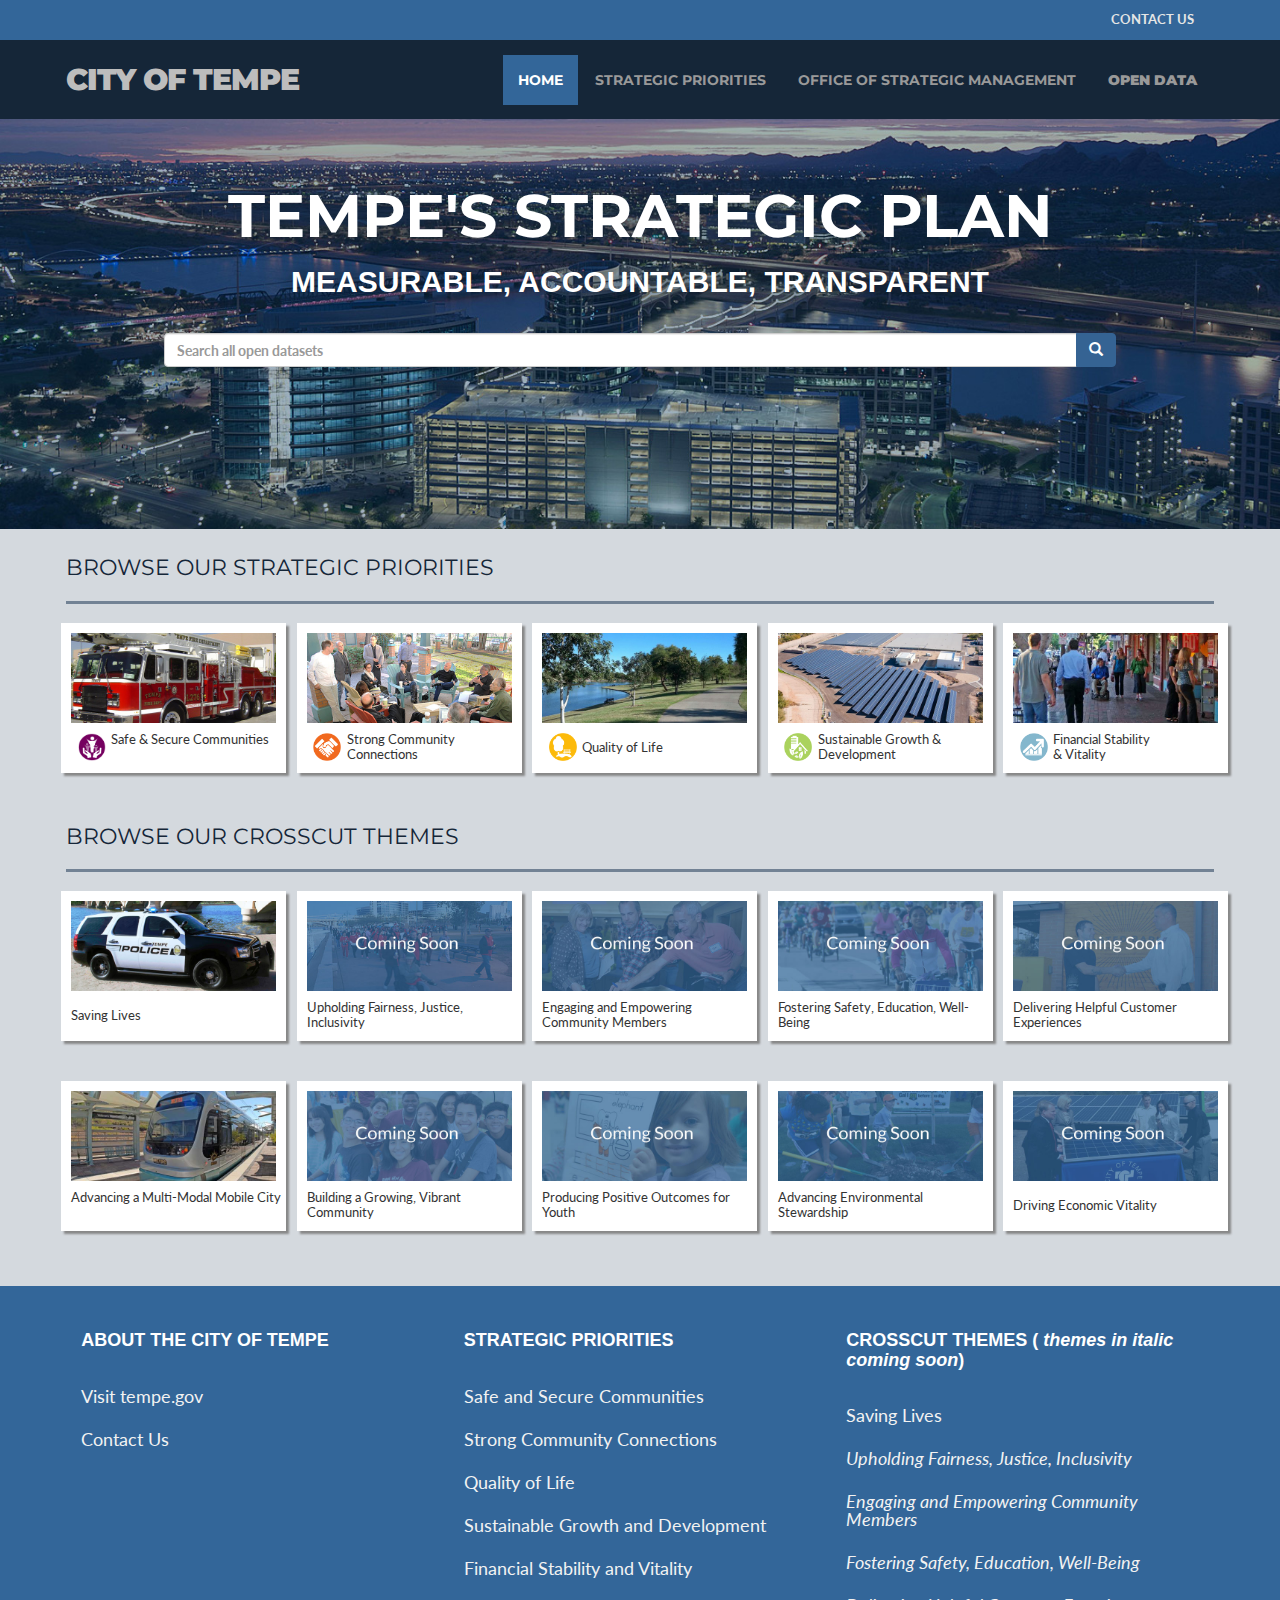
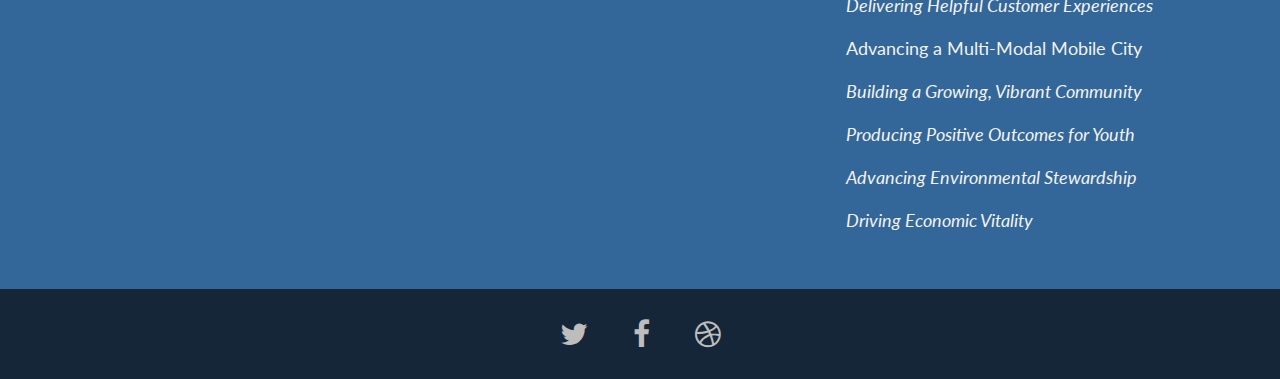
<file: index.html>
﻿<!DOCTYPE html>
<html lang="en">

<head>
    <meta charset="utf-8">
    <meta http-equiv="X-UA-Compatible" content="IE=edge">
    <meta name="viewport" content="width=device-width, initial-scale=1.0">
    <meta name="description" content="Landing Page for City of Tempe Strategic Priorities Datasets">
    <meta name="author" content="Seth Lewis">
    <link rel="shortcut icon" href="https://www.tempe.gov/favicon.ico">
    <title>City of Tempe Strategic Priorities</title>
    <!-- Bootstrap core CSS -->
    <link href="assets/css/bootstrap.css" rel="stylesheet">
    <link href="assets/css/font-awesome.min.css" rel="stylesheet">
    <link rel="stylesheet" href="https://maxcdn.bootstrapcdn.com/font-awesome/4.5.0/css/font-awesome.min.css">
    <link href="https://fonts.googleapis.com/css?family=Lato:100,100i,300,300i,400,400i,700,700i,900,900i|Lusitana:400,700|Montserrat:400,700|Roboto+Slab:100,300,400,700|Roboto:100,100i,300,300i,400,400i,500,500i,700,700i,900,900i"
        rel="stylesheet">

    <style>
        .col-xs-15,
        .col-sm-15,
        .col-md-15,
        .col-lg-15 {
            position: relative;
            min-height: 1px;
            padding-right: 10px;
            padding-left: 10px;
            font-family: "Lato", sans-serif;
            font-weight: 400;
            font-size: 13px;
        }

        .col-xs-15 {
            width: 100%;
            float: left;
        }

        @media (min-width: 768px) {
            .col-sm-15 {
                width: 50%;
                float: left;
            }
        }

        @media (min-width: 992px) {
            .col-md-15 {
                width: 20%;
                float: left;
            }
        }

        @media (min-width: 1200px) {
            .col-lg-15 {
                width: 20%;
                float: left;
            }

            .navbar.navbar-collapse {}
        }

        .btn-primary>a {
            color: #f2f2f2;
        }

        /*   .div_hover {} */

        @media (max-width: 992px) {
            .input-group-btn>.btn {
                margin-bottom: 20px !important;
            }

            .input-group .form-control {
                margin-bottom: 20px !important;
            }
        }
    </style>
    <!--<a href="index.html"></a>-->
    <!-- Custom styles for this template -->
    <link href="assets/css/main.css" rel="stylesheet">
    <link href="assets/css/cards.css" rel="stylesheet">
    <!--<link href="assets/css/search-input.css" rel="stylesheet">-->
    <!-- HTML5 shim and Respond.js IE8 support of HTML5 elements and media queries -->
    <!--[if lt IE 9]>
      <script src="https://oss.maxcdn.com/libs/html5shiv/3.7.0/html5shiv.js"></script>
      <script src="https://oss.maxcdn.com/libs/respond.js/1.3.0/respond.min.js"></script>
    <![endif]-->
</head>

<body>
    <!-- Fixed navbar -->
    <header class="account-masthead">
        <div class="head-container">
            <ul class="navbar-right nav-masthead">
                <li>
                    <a title="Contact Us" data-toggle="modal" data-target="#myModal" href="mailto:data@tempe.gov?subject=Performance Management Site">
                        <!--<i class="fa fa-envelope-o"></i>-->CONTACT US
                    </a>
                </li>
            </ul>
        </div>
    </header>
    <div class="navbar navbar-inverse navbar-fixed-top">
        <div class="container">
            <div class="navbar-header">
                <button type="button" class="navbar-toggle" data-toggle="collapse" data-target=".navbar-collapse">
                    <span class="icon-bar"></span>
                    <span class="icon-bar"></span>
                    <span class="icon-bar"></span>
                </button>
                <a class="navbar-brand" href="index.html" title="City of Tempe">CITY OF TEMPE</a>
            </div>
            <div class="navbar-collapse collapse">
                <ul class="nav navbar-nav navbar-right">
                    <li class="active">
                        <a href="index.html" alt="Home" title="Home">
                            HOME
                        </a>
                    </li>
                    <li>
                        <a href="index.html#dg" alt="STRATEGIC PRIORITIES" title="Strategic Priorities">
                            STRATEGIC PRIORITIES
                        </a>
                    </li>
                    <li>
                        <a href="https://www.tempe.gov/government/strategic-management-and-diversity" alt="Office of Strategic Management" target="_blank"
                            title="Strategic Priorities">
                            OFFICE OF STRATEGIC MANAGEMENT
                        </a>
                    </li>
                    <li>
                        <a style="font-weight: 900;" href="/" alt="Open Data Portal" target="_blank" title="Open Data Portal">
                            OPEN DATA
                        </a>
                    </li>
                </ul>
            </div>
            <!--/.nav-collapse -->
        </div>
    </div>
    <div id="headerwrap">
        <div class="container">
            <div class="row centered">
                <div class="col-lg-10 col-lg-offset-1">
                    <h1>
                        TEMPE'S STRATEGIC PLAN
                    </h1>
                    <h2>
                        Measurable, Accountable, Transparent
                    </h2>
                    <br />

                    <div class="row">
                        <div id="custom-search-input">
                            <div class="input-group col-md-12">
                                <input type="text" class="search-query form-control" placeholder="Search all open datasets" />
                                <span class="input-group-btn">
                                    <button class="btn btn-primary search-query-btn" type="button">
                                        <span class="glyphicon glyphicon-search"></span>
                                    </button>
                                </span>
                            </div>
                        </div>
                    </div>
                </div>
            </div>
            <!-- row -->
        </div>
        <!-- container -->
    </div>
    <!-- headerwrap -->
    <!-- PORTFOLIO SECTION -->
    <div id="dg">
        <div class="container">
            <h4>
                BROWSE OUR STRATEGIC PRIORITIES
            </h4>
            <hr />
            <div class="row centered">
                <!-- First Chart -->
                <div class="col-lg-15 col-sm-15 col-xs-15">
                    <a href="https://opengov.civicdashboards.com/embed/2ebe34" target="_blank">
                        <div class="box box-hover-color">
                            <figure>
                                <img src="assets/img/safefire.jpg" style="width:205px;height:90px;" alt="safe and secure communities dashboard" title="Safe and Secure Communities">

                                <figure2>
                                    <img src="assets/img/safelogosmnew.png" style="width:28px;height:28px">
                                </figure2>

                                <figure2caption>Safe & Secure Communities</figure2caption>
                            </figure>
                        </div>
                    </a>
                </div>
                <!-- /col-lg-3 -->
                <!-- Second Chart -->
                <div class="col-lg-15 col-sm-15 col-xs-15">
                    <a href="https://opengov.civicdashboards.com/embed/615d27/" target="_blank">
                        <div class="box box-hover-color">
                            <figure>
                                <img src="assets/img/strongcommconnections.jpg" style="width:205px;height:90px;">

                                <figure2>
                                    <img src="assets/img/stronglogosmnew.png" style="width:28px;height:28px" alt="strong community connections dashboard" title="Strong Community Connections">
                                </figure2>

                                <figure2caption>Strong Community Connections</figure2caption>
                            </figure>
                        </div>
                        <br />
                    </a>
                </div>
                <!-- /col-lg-3 -->
                <!-- Third Chart -->
                <div class="col-lg-15 col-sm-15 col-xs-15">
                    <a href="https://opengov.civicdashboards.com/embed/be4edc/" target="_blank">
                        <div class="box box-hover-color">
                            <figure>
                                <img src="assets/img/quality.jpg" style="width:205px;height:90px;">

                                <figure2>
                                    <img src="assets/img/qualitylogosmnew.png" style="width:28px;height:28px" alt="quality of life dashboard" title="Quality of Life">
                                </figure2>

                                <figuresinglecaption>Quality of Life</figuresinglecaption>
                            </figure>
                        </div>
                        <br />
                    </a>
                </div>
                <!-- /col-lg-3 -->
                <!-- Fourth Chart -->
                <div class="col-lg-15 col-sm-15 col-xs-15">
                    <a href="https://opengov.civicdashboards.com/embed/08c686/" target="_blank">
                        <div class="box box-hover-color">
                            <figure>
                                <img src="assets/img/sustainsolar.jpg" style="width:205px;height:90px;" alt="sustainable growth dashboard" title="Sustainable Growth and Development">

                                <figure2>
                                    <img src="assets/img/sustainlogosmnew.png" style="width:28px;height:28px">
                                </figure2>

                                <figure2caption>Sustainable Growth & Development</figure2caption>
                            </figure>
                        </div>
                        <br />
                    </a>
                </div>
                <!-- /col-lg-3 -->
                <!-- Fifth Chart -->
                <div class="col-lg-15 col-sm-15 col-xs-15">
                    <a href="https://opengov.civicdashboards.com/embed/25ece4" target="_blank">
                        <div class="box box-hover-color">
                            <figure>
                                <img src="assets/img/financial.jpg" style="width:205px;height:90px;" alt="financial vitality dashboard" title="Financial Stability and Vitality">

                                <figure2>
                                    <img src="assets/img/financiallogosmnew.png" style="width:28px;height:28px">
                                </figure2>

                                <figure2caption>
                                    Financial Stability
                                    <br>& Vitality
                                </figure2caption>
                            </figure>
                        </div>
                        <br />
                    </a>
                </div>
                <!-- /col-lg-3 -->
            </div>
            <!-- row -->
            <div id="ct">
                <h4>
                    BROWSE OUR CROSSCUT THEMES
                </h4>
            </div>
            <hr />
            <div class="row centered">
                <!-- First Chart -->
                <div class="col-lg-15 col-sm-15 col-xs-15">
                    <a href="http://opengov.civicdashboards.com/embed/d5a39b" target="_blank">
                        <div class="box box-hover-color">
                            <figure>
                                <img src="assets/img/savinglives2.jpg" style="width:205px;height:90px;" alt="coming soon saving lives dashboard" title="Saving Lives">

                                <figuresinglecaption>Saving Lives</figuresinglecaption>
                            </figure>
                        </div>
                        <br />
                    </a>
                </div>
                <!-- /col-lg-3 -->
                <!-- Second Chart -->
                <div class="col-lg-15 col-sm-15 col-xs-15">
                    <a href="#">
                        <div class="box box-hover-color">
                            <figure>
                                <img src="assets/img/justice.jpg" style="width:205px;height:90px;" alt="coming soon upholding justice dashboard" title="Upholding Fairness, Justice, Inclusivity">

                                <figure2crosscaption>Upholding Fairness, Justice, Inclusivity</figure2crosscaption>
                            </figure>
                        </div>
                        <br />
                    </a>
                </div>
                <!-- /col-lg-3 -->
                <!-- Third Chart -->
                <div class="col-lg-15 col-sm-15 col-xs-15">
                    <a href="#">
                        <div class="box box-hover-color">
                            <figure>
                                <img src="assets/img/empower2.jpg" style="width:205px;height:90px;" alt="coming soon empowering community dashboard" title="Engaging and Empowering Community Members">

                                <figure2crosscaption>Engaging and Empowering Community Members</figure2crosscaption>
                            </figure>
                        </div>
                        <br />
                    </a>
                </div>
                <!-- /col-lg-3 -->
                <!-- Fourth Chart -->
                <div class="col-lg-15 col-sm-15 col-xs-15">
                    <a href="#">
                        <div class="box box-hover-color">
                            <figure>
                                <img src="assets/img/bikeride.jpg" style="width:205px;height:90px;" alt="coming soon fostering safetydashboard" title="Fostering Safety, Education, Well-Being">

                                <figure2crosscaption>Fostering Safety, Education, Well-Being</figure2crosscaption>
                            </figure>
                        </div>
                        <br />
                    </a>
                </div>
                <!-- /col-lg-3 -->
                <!-- Fifth Chart -->
                <div class="col-lg-15 col-sm-15 col-xs-15">
                    <a href="#">
                        <div class="box box-hover-color">
                            <figure>
                                <img src="assets/img/shakehand.jpg" style="width:205px;height:90px;" alt="coming soon customer experience dashboard" title="Delivering Helpful Customer Experiences">

                                <figure2caption>Delivering Helpful Customer Experiences</figure2caption>
                            </figure>
                        </div>
                        <br />
                    </a>
                </div>
                <!-- /col-lg-3 -->

                <div class="col-lg-15 col-sm-15 col-xs-15">
                    <a href="https://opengov.civicdashboards.com/embed/0cee5f" target="_blank">
                        <div class="box box-hover-color">
                            <figure>
                                <img src="assets/img/multimodal.jpg" style="width:205px;height:90px;" alt="multimodal dashboard" title="Achieving a Multi-Modal Mobile City">

                                <figure2crosscaption>Advancing a Multi-Modal Mobile City</figure2crosscaption>
                            </figure>
                        </div>
                        <br />
                    </a>
                </div>
                <!-- /col-lg-3 -->
                <!-- Second Chart -->
                <div class="col-lg-15 col-sm-15 col-xs-15">
                    <a href="#">
                        <div class="box box-hover-color">
                            <figure>
                                <img src="assets/img/youngppl.jpg" style="width:205px;height:90px;" alt="coming soon vibrant community dashboard" title="Building a Growing, Vibrant Community">

                                <figure2crosscaption>Building a Growing, Vibrant Community</figure2crosscaption>
                            </figure>
                        </div>
                        <br />
                    </a>
                </div>
                <!-- /col-lg-3 -->
                <!-- Third Chart -->
                <div class="col-lg-15 col-sm-15 col-xs-15">
                    <a href="#">
                        <div class="box box-hover-color">
                            <figure>
                                <img src="assets/img/safetyeduwell2.jpg" style="width:205px;height:90px;" title="Producing Positive Outcomes for Youth" alt="coming soon youth outcome dashboard">

                                <figure2crosscaption>Producing Positive Outcomes for Youth</figure2crosscaption>
                            </figure>
                        </div>
                        <br />
                    </a>
                </div>
                <!-- /col-lg-3 -->
                <!-- Fourth Chart -->
                <div class="col-lg-15 col-sm-15 col-xs-15">
                    <a href="#">
                        <div class="box box-hover-color">
                            <figure>
                                <img src="assets/img/digging2.jpg" style="width:205px;height:90px;" title="Advancing Environmental Stewardship" alt="coming soon environmental steward dashboard">

                                <figure2caption>Advancing Environmental Stewardship </figure2caption>
                            </figure>
                        </div>
                        <br />
                    </a>
                </div>
                <!-- /col-lg-3 -->
                <!-- Fifth Chart -->
                <div class="col-lg-15 col-sm-15 col-xs-15">
                    <a href="#">
                        <div class="box box-hover-color">
                            <figure>
                                <img src="assets/img/solartable.jpg" style="width:205px;height:90px;" title="Driving Economic Vitality" alt="coming soon economic vitality dashboard">

                                <figuresinglecaption>Driving Economic Vitality</figuresinglecaption>
                            </figure>
                        </div>
                        <br />
                    </a>
                </div>
            </div>
            <!-- row -->
        </div>
        <!-- container -->
    </div>
    <!-- DG -->
    <div id="r">
        <div class="container">
            <div class="col-lg-4 col-md-4">
                <h4>
                    ABOUT THE CITY OF TEMPE
                </h4>
                <br>
                <p>
                    <a href="http://www.tempe.gov">Visit tempe.gov</a>
                </p>
                <p>
                    <a href="mailto:data@tempe.gov">Contact Us</a>
                </p>
            </div>
            <div class="col-lg-4 col-md-4">
                <h4>
                    STRATEGIC PRIORITIES
                </h4>
                <br>
                <p>
                    <a href="https://opengov.civicdashboards.com/embed/2ebe34" target="_blank">Safe and Secure Communities</a>
                </p>
                <p>
                    <a href="https://opengov.civicdashboards.com/embed/615d27/" target="_blank">Strong Community Connections</a>
                </p>
                <p>
                    <a href="https://opengov.civicdashboards.com/embed/be4edc/" target="_blank">Quality of Life</a>
                </p>
                <p>
                    <a href="https://opengov.civicdashboards.com/embed/08c686/" target="_blank">Sustainable Growth and Development</a>
                </p>
                <p>
                    <a href="https://opengov.civicdashboards.com/embed/25ece4" target="_blank">Financial Stability and Vitality</a>
                </p>
            </div>
            <div class="col-lg-4 col-md-4">
                <h4>
                    CROSSCUT THEMES (
                    <i>themes in italic coming soon</i>)
                </h4>
                <br>
                <p>
                    <a href="http://opengov.civicdashboards.com/embed/d5a39b" target="_blank">Saving Lives</a>
                </p>
                <p>
                    <a href="#">
                        <i>Upholding Fairness, Justice, Inclusivity</i>
                    </a>
                </p>
                <p>
                    <a href="#">
                        <i>Engaging and Empowering Community Members</i>
                    </a>
                </p>
                <p>
                    <a href="#">
                        <i>Fostering Safety, Education, Well-Being</i>
                    </a>
                </p>
                <p>
                    <a href="#">
                        <i>Delivering Helpful Customer Experiences</i>
                    </a>
                </p>
                <p>
                    <a href="https://opengov.civicdashboards.com/embed/0cee5f" target="_blank">
                        Advancing a Multi-Modal Mobile City
                    </a>
                </p>
                <p>
                    <a href="#">
                        <i>Building a Growing, Vibrant Community</i>
                    </a>
                </p>
                <p>
                    <a href="#">
                        <i>Producing Positive Outcomes for Youth</i>
                    </a>
                </p>
                <p>
                    <a href="#">
                        <i>Advancing Environmental Stewardship</i>
                    </a>
                </p>
                <p>
                    <a href="#">
                        <i>Driving Economic Vitality</i>
                    </a>
                </p>
            </div>
        </div>
        <!-- container -->
    </div>
    <! -- r wrap -->
    <!-- FOOTER -->
    <div id="f">
        <div class="container">
            <div class="row centered">
                <a href="http://www.twitter.com/tempegov" target="_blank">
                    <i class="fa fa-twitter"></i>
                </a>
                <a href="http://www.facebook.com/Cityoftempe" target="_blank">
                    <i class="fa fa-facebook"></i>
                </a>
                <a href="http://www.tempe.gov" target="_blank">
                    <i class="fa fa-dribbble"></i>
                </a>
            </div>
            <!-- row -->
        </div>
        <!-- container -->
    </div>
    <!-- Footer -->
    <!-- MODAL FOR CONTACT -->
    <!-- Modal -->
    <div class="modal fade" id="myModal" tabindex="-1" role="dialog" aria-labelledby="myModalLabel" aria-hidden="true">
        <div class="modal-dialog">
            <div class="modal-content">
                <div class="modal-header">
                    <button type="button" class="close" data-dismiss="modal" aria-hidden="true">&times;</button>
                    <h4 class="modal-title" id="myModalLabel">
                        Contact Us
                    </h4>
                </div>
                <div class="modal-body">
                    <div class="row centered">
                        <!--<p>We are available 24/7, so don't hesitate to contact us.</p>-->
                        <p>
                            City of Tempe
                            <br /> Office of Strategic Management and Diversity
                            <br /> strategic_management@tempe.gov
                        </p>
                        <div id="mapwrap">
                            <iframe height="300" width="100%" frameborder="0" scrolling="no" marginheight="0" marginwidth="0" src="https://www.google.es/maps?t=m&amp;ie=UTF8&amp;ll=33.424892,-111.938316&amp;spn=67.34552,156.972656&amp;z=16&amp;output=embed"></iframe>
                        </div>
                    </div>
                </div>
                <div class="modal-footer">
                    <button type="button" class="btn btn-danger" data-dismiss="modal">Save & Go</button>
                </div>
            </div>
            <!-- /.modal-content -->
        </div>
        <!-- /.modal-dialog -->
    </div>
    <!-- /.modal -->
    <!-- Bootstrap core JavaScript
    ================================================== -->
    <!-- Placed at the end of the document so the pages load faster -->
    <script src="https://code.jquery.com/jquery-1.12.4.min.js" integrity="sha256-ZosEbRLbNQzLpnKIkEdrPv7lOy9C27hHQ+Xp8a4MxAQ="
        crossorigin="anonymous"></script>
    <script src="assets/js/bootstrap.min.js"></script>
    <script src="assets/js/openGovConnector.js"></script>
</body>

</html>
</file>
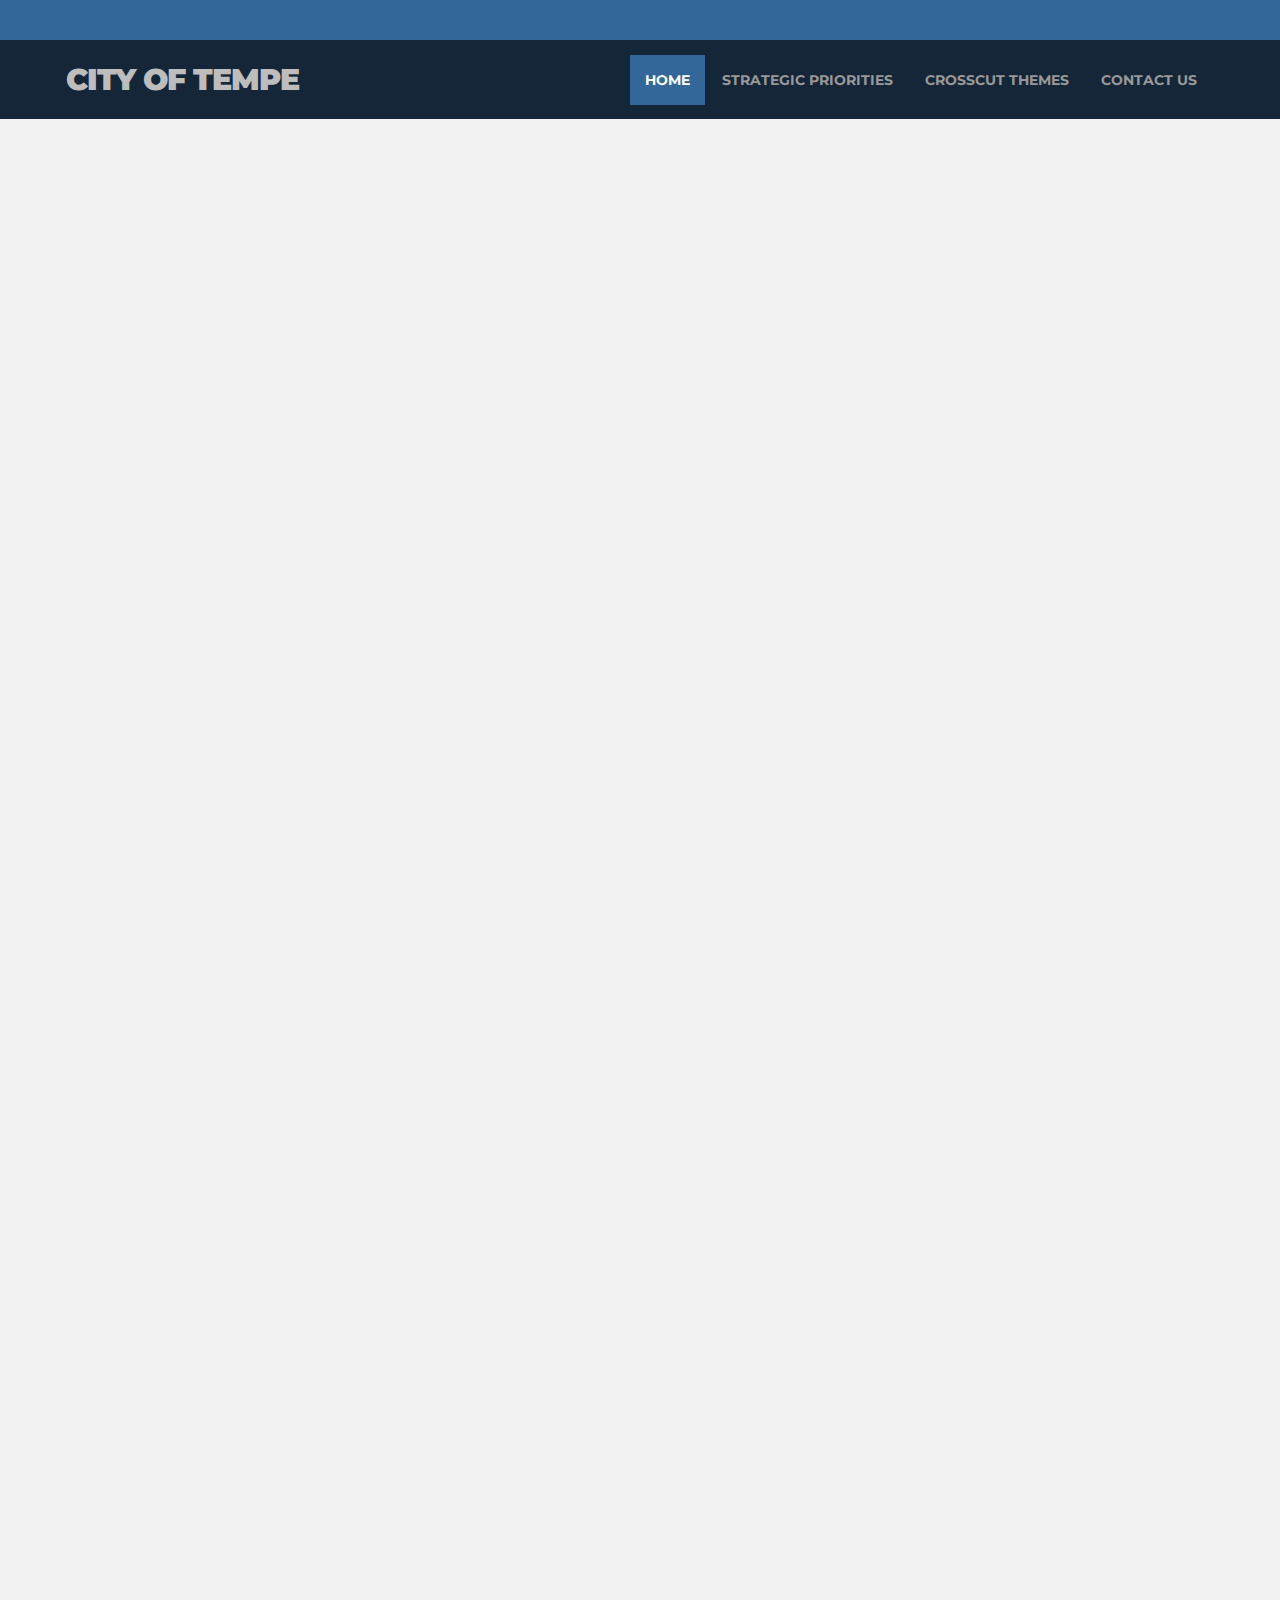
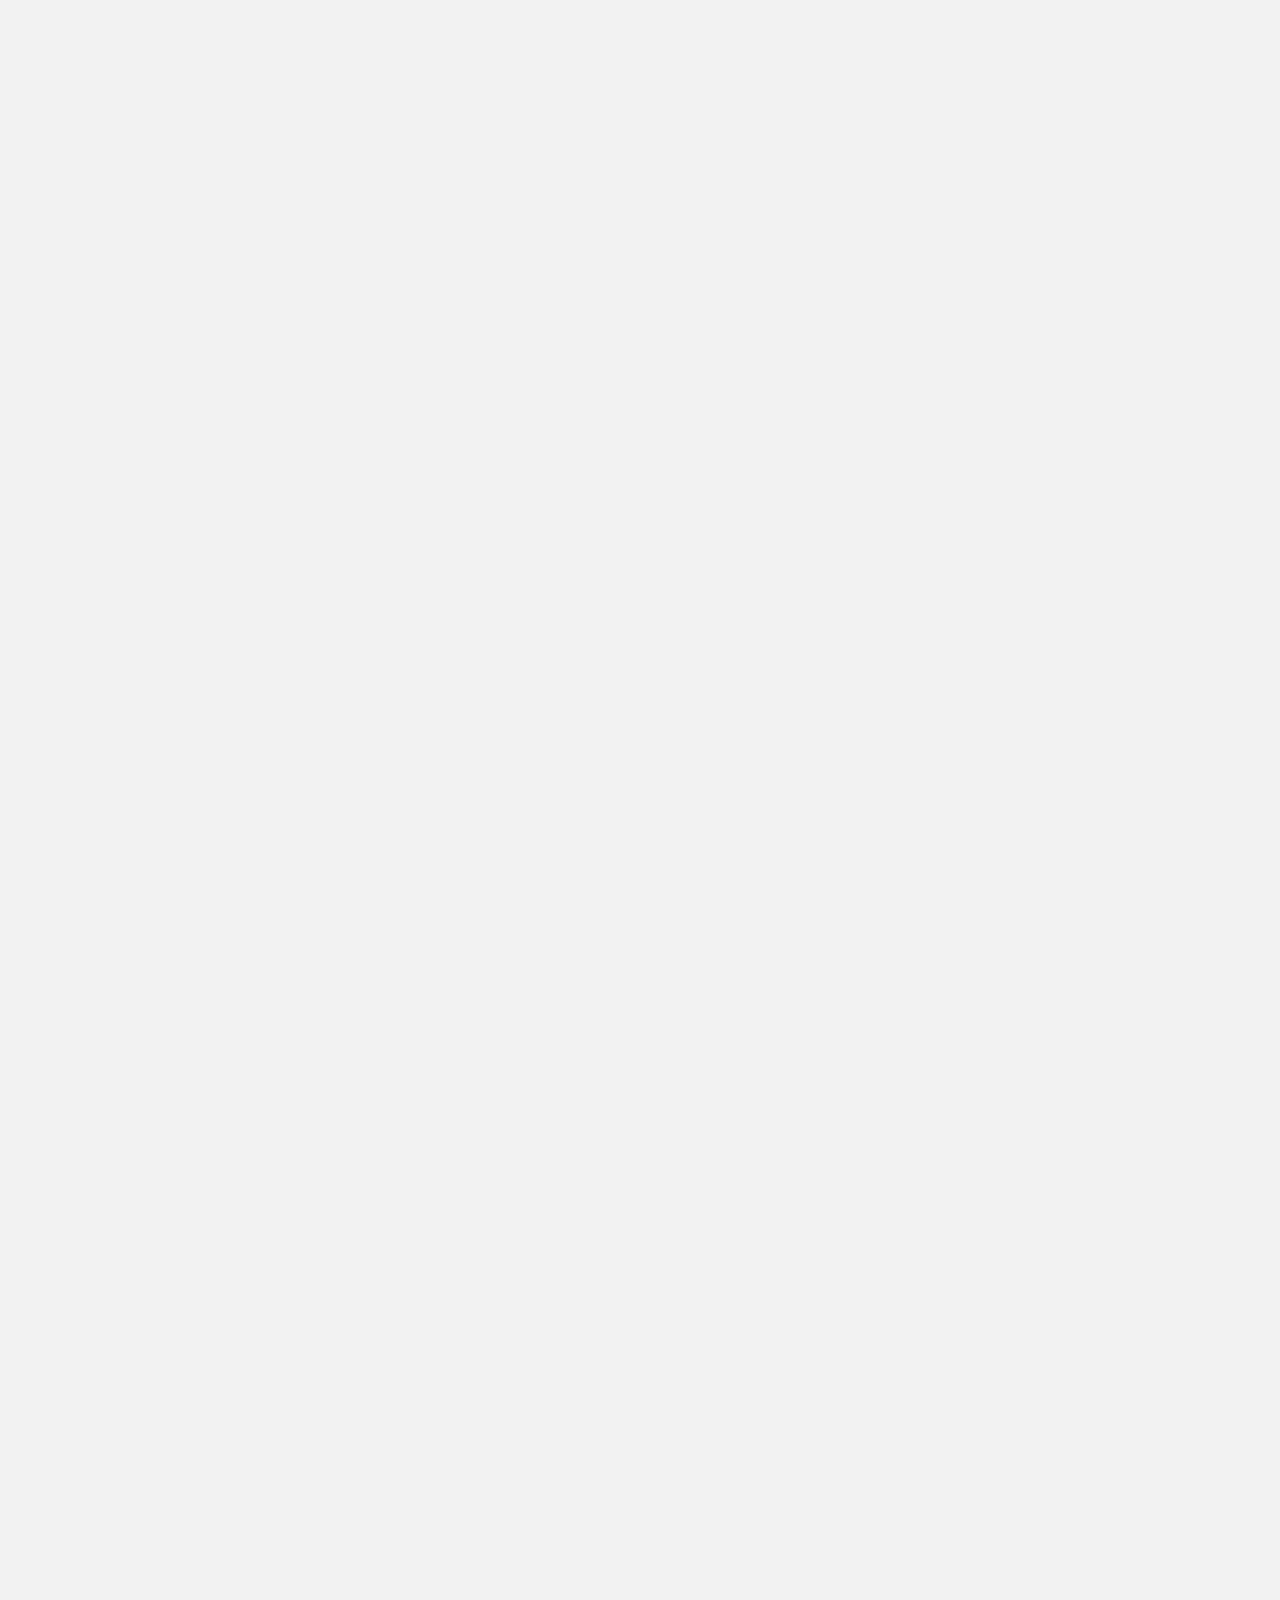
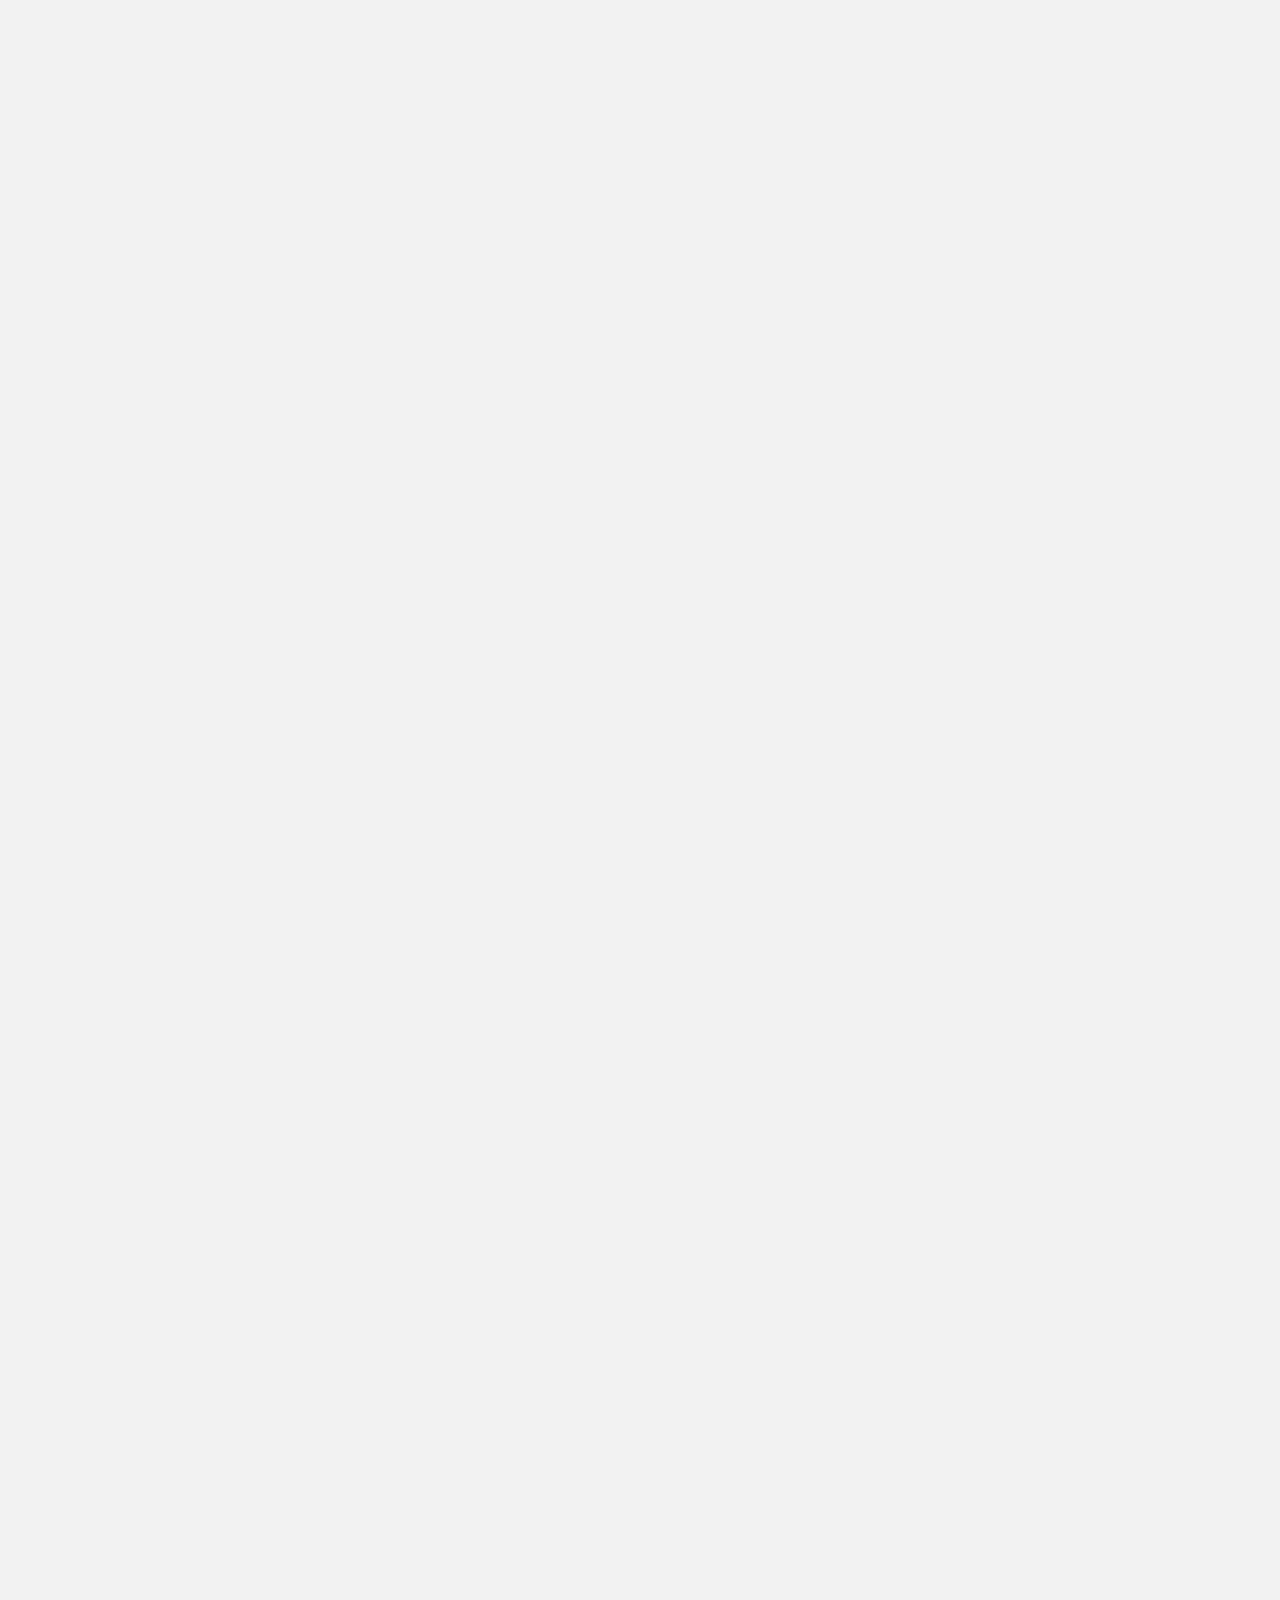
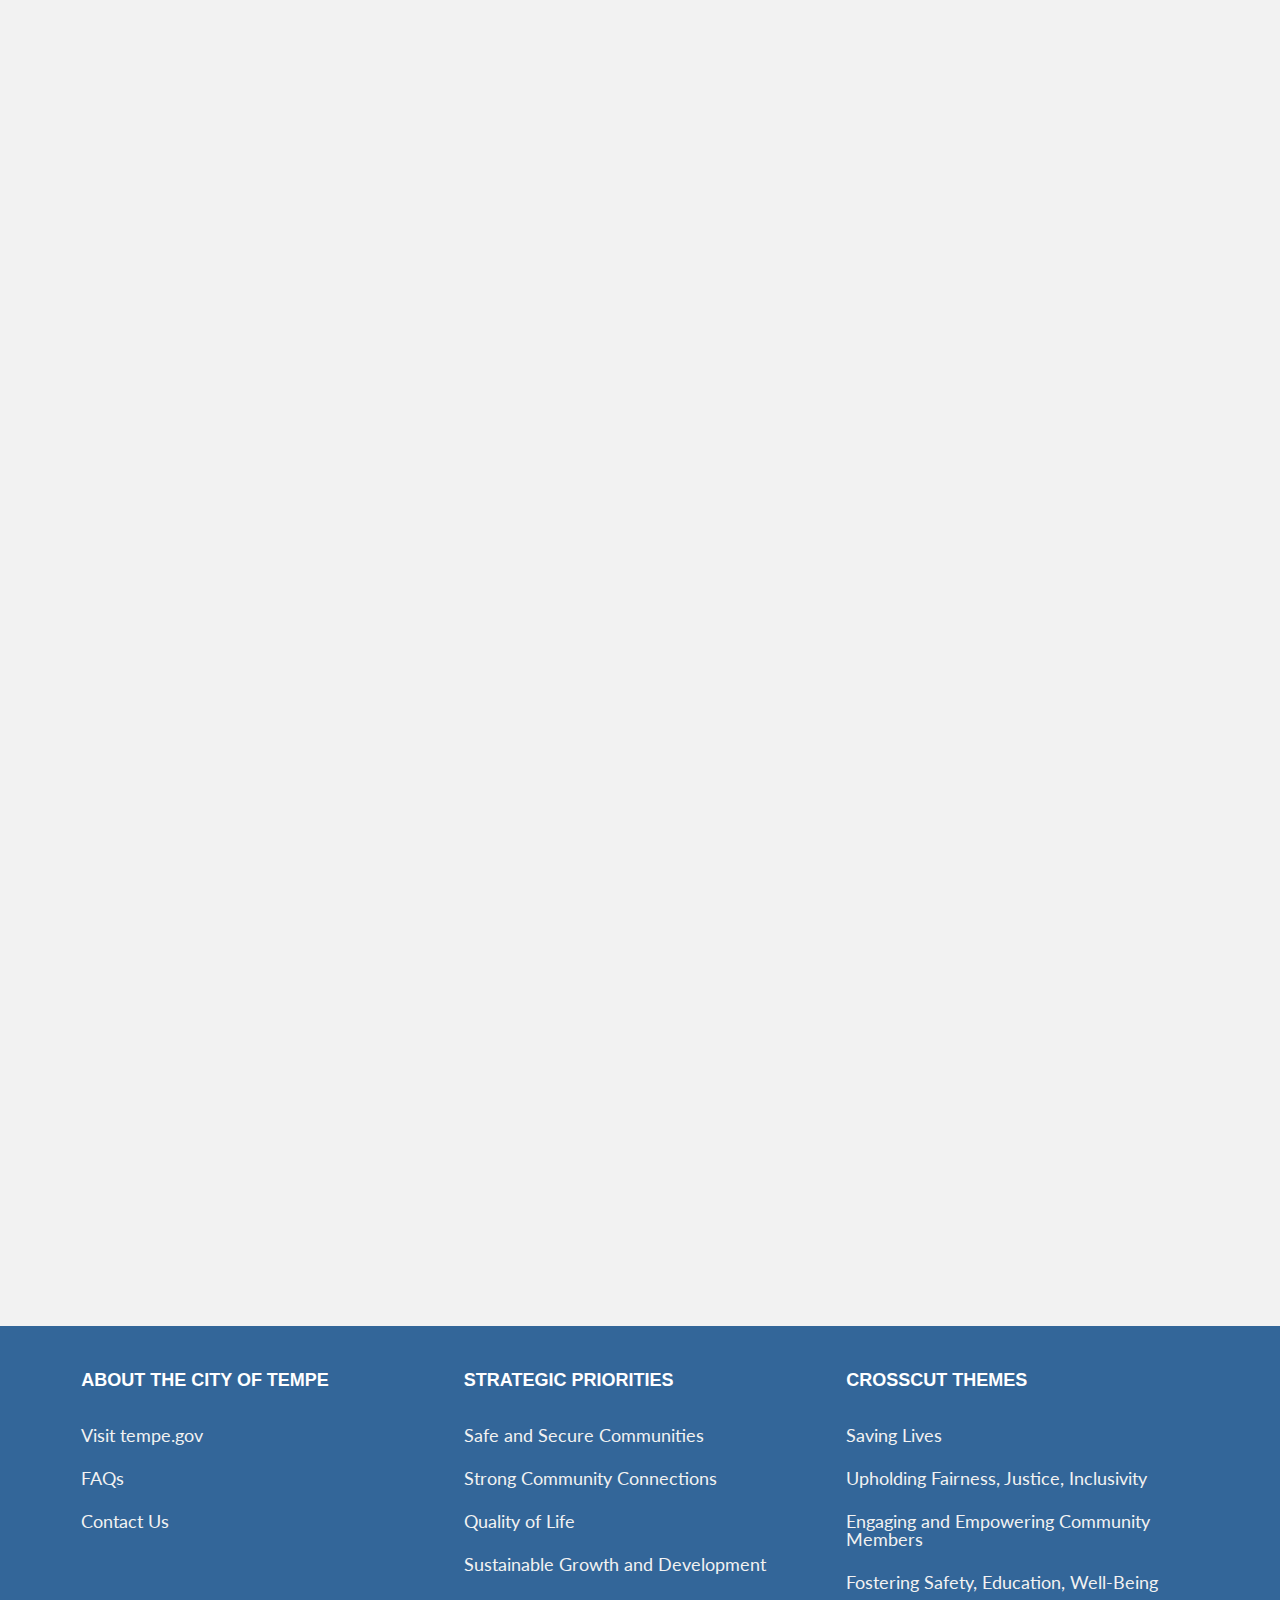
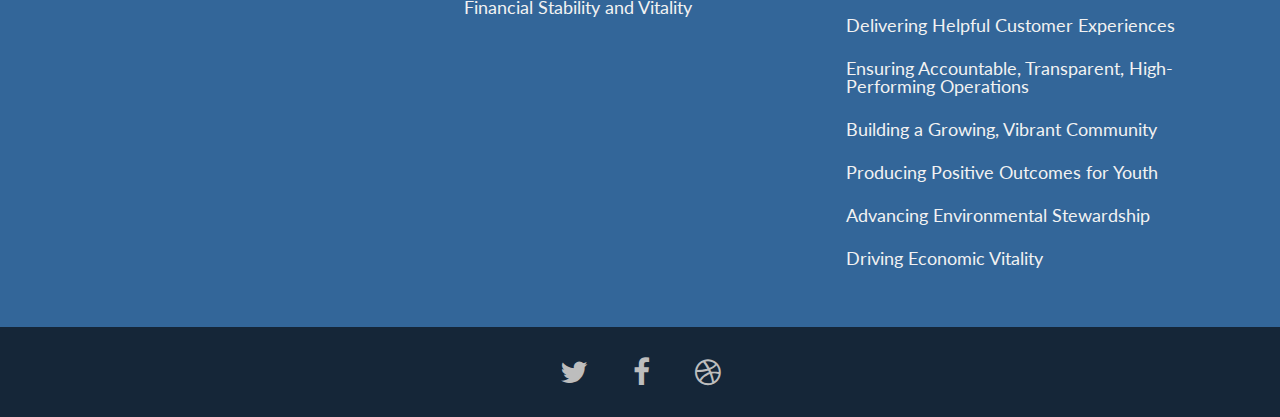
<file: safeandsecure.html>
<!DOCTYPE html>
<html lang="en">

<head>
    <meta charset="utf-8">
    <meta http-equiv="X-UA-Compatible" content="IE=edge">
    <meta name="viewport" content="width=device-width, initial-scale=1.0">
    <meta name="description" content="Landing Page for City of Tempe Strategic Priorities Datasets">
    <meta name="author" content="Seth Lewis">
    <link rel="shortcut icon" href="assets/ico/favicon.png">
    <title>Safe and Secure Communities City of Tempe Strategic Priorities</title>
    <!-- Bootstrap core CSS -->
    <link href="assets/css/bootstrap.css" rel="stylesheet">
    <link href="assets/css/font-awesome.min.css" rel="stylesheet">
    <link rel="stylesheet" href="https://maxcdn.bootstrapcdn.com/font-awesome/4.5.0/css/font-awesome.min.css">
    <link href="https://fonts.googleapis.com/css?family=Lato:100,100i,300,300i,400,400i,700,700i,900,900i|Lusitana:400,700|Montserrat:400,700|Roboto+Slab:100,300,400,700|Roboto:100,100i,300,300i,400,400i,500,500i,700,700i,900,900i" rel="stylesheet">

    <style>
        .col-xs-15,
        .col-sm-15,
        .col-md-15,
        .col-lg-15 {
            position: relative;
            min-height: 1px;
            padding-right: 10px;
            padding-left: 10px;
            font-family: "Lato", sans-serif";
            font-weight: 400;
            font-size: 13px;
        }
        .col-xs-15 {
            width: 100%;
            float: left;
        }
        @media (min-width: 768px) {
            .col-sm-15 {
                width: 50%;
                float: left;
            }
        }
        @media (min-width: 992px) {
            .col-md-15 {
                width: 20%;
                float: left;
            }
        }
        @media (min-width: 1200px) {
            .col-lg-15 {
                width: 20%;
                float: left;
            }
        }
        .btn-primary > a {
            color: #f2f2f2;
        }
        .div_hover {} @media (max-width: 992px) {
            .input-group-btn > .btn {
                margin-bottom: 20px !important;
            }
            .input-group .form-control {
                margin-bottom: 20px !important;
            }
        }
    </style>
    <!--<a href="index.html"></a>-->
    <!-- Custom styles for this template -->
    <link href="assets/css/main.css" rel="stylesheet">
    <link href="assets/css/cards.css" rel="stylesheet">
    <!--<link href="assets/css/search-input.css" rel="stylesheet">-->
    <!-- HTML5 shim and Respond.js IE8 support of HTML5 elements and media queries -->
    <!--[if lt IE 9]>
      <script src="https://oss.maxcdn.com/libs/html5shiv/3.7.0/html5shiv.js"></script>
      <script src="https://oss.maxcdn.com/libs/respond.js/1.3.0/respond.min.js"></script>
    <![endif]-->
</head>

<body>
    <!-- Fixed navbar -->
    <header class="account-masthead">
        <div class="container"></div>
    </header>
    <div class="navbar navbar-inverse navbar-fixed-top">
        <div class="container">
            <div class="navbar-header">
                <button type="button" class="navbar-toggle" data-toggle="collapse" data-target=".navbar-collapse">
                    <span class="icon-bar"></span><span class="icon-bar"></span><span class="icon-bar">
                    </span>
                </button>
                <a class="navbar-brand" href="index.html" title="City of Tempe">CITY OF TEMPE</a>
            </div>
            <div class="navbar-collapse collapse">
                <ul class="nav navbar-nav navbar-right">
                    <li class="active"><a href="index.html" alt="Home" title="Home">HOME</a>
                    </li>
                    <li><a href="index.html#dg" alt="STRATEGIC PRIORITIES" title="Strategic Priorities">
                        STRATEGIC PRIORITIES</a>
                    </li>
                    <li>
                        <a href="index.html#ct" alt="CROSSCUT THEMES" title="Crosscut Themes">CROSSCUT THEMES</a>
                    </li>
                    <li>
                        <a title="Contact Us" data-toggle="modal" data-target="#myModal" href="mailto:data@tempe.gov">
                            <!--<i class="fa fa-envelope-o"></i>-->CONTACT US
                        </a>
                    </li>
                </ul>
            </div>
            <!--/.nav-collapse -->
        </div>
    </div>

    <!-- headerwrap -->
    <!-- Dashboard SECTION -->
     <div id="dashboard-content" ">
            <iframe frameborder="0" height="6000" style="overflow:hidden;overflow-x:hidden;overflow-y:hidden;height:6000px;width:100%;" width="100%" src="https://opengov.civicdashboards.com/embed/2ebe34?no=h,f" ></iframe>
    </div>


    <!-- End Dashboard SECTION --> 
    <div id="r">
        <div class="container">
            <div class="col-lg-4 col-md-4">
                <h4>
                    ABOUT THE CITY OF TEMPE</h4>
                <br>
                <p>
                    <a href="http://www.tempe.gov">Visit tempe.gov</a>
                </p>
                <p>
                    <a href="#">FAQs</a>
                </p>
                <p>
                    <a href="mailto:data@tempe.gov">Contact Us</a>
                </p>
            </div>
            <div class="col-lg-4 col-md-4">
                <h4>
                    STRATEGIC PRIORITIES</h4>
                <br>
                <p>
                    <a href="https://opengov.civicdashboards.com/dashboard/2ebe34">Safe and Secure Communities</a>
                </p>
                <p>
                    <a href="#">Strong Community Connections</a>
                </p>
                <p>
                    <a href="#">Quality of Life</a>
                </p>
                <p>
                    <a href="#">Sustainable Growth and Development</a>
                </p>
                <p>
                    <a href="#">Financial Stability and Vitality</a>
                </p>
            </div>
            <div class="col-lg-4 col-md-4">
                <h4>
                    CROSSCUT THEMES</h4>
                <br>
                <p>
                    <a href="http://opengov.civicdashboards.com/dashboard/d5a39b" target="_blank">Saving Lives</a>
                </p>
                <p>
                    <a href="#">Upholding Fairness, Justice, Inclusivity</a>
                </p>
                <p>
                    <a href="#">Engaging and Empowering Community Members</a>
                </p>
                <p>
                    <a href="#">Fostering Safety, Education, Well-Being</a>
                </p>
                <p>
                    <a href="#">Delivering Helpful Customer Experiences</a>
                </p>
                <p>
                    <a href="#">Ensuring Accountable, Transparent, High-Performing Operations</a>
                </p>
                <p>
                    <a href="#">Building a Growing, Vibrant Community</a>
                </p>
                <p>
                    <a href="#">Producing Positive Outcomes for Youth</a>
                </p>
                <p>
                    <a href="#">Advancing Environmental Stewardship</a>
                </p>
                <p>
                    <a href="#">Driving Economic Vitality</a>
                </p>
            </div>
            <!--<div class="col-lg-3 col-md-3">
                <h4>
                    DATA & VISUALIZATIONS</h4>
                <br>
                <p>
                    <a href="https://data-tempegov.opendata.arcgis.com" target="_blank">Maps</a>
                </p>
                <p>
                    <a href="http://tempesandbox.ogopendata.com" target="_blank">Download Datasets</a>
                </p>
            </div>-->
        </div>
        <!-- container -->
    </div>
    <! -- r wrap -->
    <!-- FOOTER -->
    <div id="f">
        <div class="container">
            <div class="row centered">
                <a href="http://www.twitter.com/tempegov" target="_blank"><i class="fa fa-twitter"></i></a>
                <a href="http://www.facebook.com/tempegov" target="_blank">
                    <i class="fa fa-facebook"></i>
                </a><a href="http://www.tempe.gov" target="_blank"><i class="fa fa-dribbble">
                    </i></a>
            </div>
            <!-- row -->
        </div>
        <!-- container -->
    </div>
    <!-- Footer -->
    <!-- MODAL FOR CONTACT -->
    <!-- Modal -->
    <div class="modal fade" id="myModal" tabindex="-1" role="dialog" aria-labelledby="myModalLabel" aria-hidden="true">
        <div class="modal-dialog">
            <div class="modal-content">
                <div class="modal-header">
                    <button type="button" class="close" data-dismiss="modal" aria-hidden="true">
                        &times;</button>
                    <h4 class="modal-title" id="myModalLabel">
                        Contact Us</h4>
                </div>
                <div class="modal-body">
                    <div class="row centered">
                        <!--<p>We are available 24/7, so don't hesitate to contact us.</p>-->
                        <p>
                            City of Tempe
                            <br /> Office of Enterprise GIS, Data & Analytics
                            <br /> data@tempe.gov
                        </p>
                        <div id="mapwrap">
                            <iframe height="300" width="100%" frameborder="0" scrolling="no" marginheight="0" marginwidth="0" src="https://www.google.es/maps?t=m&amp;ie=UTF8&amp;ll=33.41,-111.95&amp;spn=67.34552,156.972656&amp;z=12&amp;output=embed">
                            </iframe>
                        </div>
                    </div>
                </div>
                <div class="modal-footer">
                    <button type="button" class="btn btn-danger" data-dismiss="modal">
                        Save & Go</button>
                </div>
            </div>
            <!-- /.modal-content -->
        </div>
        <!-- /.modal-dialog -->
    </div>
    <!-- /.modal -->
    <!-- Bootstrap core JavaScript
    ================================================== -->
    <!-- Placed at the end of the document so the pages load faster -->
    <script src="https://code.jquery.com/jquery-1.12.4.min.js" integrity="sha256-ZosEbRLbNQzLpnKIkEdrPv7lOy9C27hHQ+Xp8a4MxAQ=" crossorigin="anonymous"></script>
    <script src="assets/js/bootstrap.min.js"></script>
    <script src="assets/js/openGovConnector.js"></script>
</body>

</html>
</file>
<file: assets/css/main.css>
/* FONTS */

@import url(https://fonts.googleapis.com/css?family=Lato:300,400,700,900);
@import url(https://fonts.googleapis.com/css?family=Raleway:400,300,700,900);
@import url('https://fonts.googleapis.com/css?family=Lato:100,100i,300,300i,400,400i,700,700i,900,900i|Montserrat:400,700|Roboto+Slab:100,300,400,700|Roboto:100,100i,300,300i,400,400i,500,500i,700,700i,900,900i');
.imgOverlay {
    width: 200px;
    height: 125px;
}
.figure:hover {
    background-color: aqua;
}
.text.hover {
    position: relative;
    top 0px;
    background: #FFA500;
}
.box {
    width: 225px;
    height: 150px;
    float: left;
    margin-bottom: 40px;
    background-color: white;
    padding-top: 0px;
    background-repeat: no-repeat;
    background-position: top;
    text-align: top;
    box-shadow: 3px 3px 2px #888888;
}
.box-hover-color:hover {
    background-color: #ebebeb;
}
figure {
    display: block;
    width: 225px;
    height: 150px;
    background-color: white;
    margin-top: 0px;
    padding: 0px;
    padding-top: 10px;
    padding-left: 10px;
    padding-right: 10px;
    padding-bottom;
    10px;
    text-align: left;
    line-height: 16px;
}
figure2 {
    float: left;
    width: 40px;
    height: 45px;
    background-color: transparent;
    margin: 0px;
    padding: 0px;
    padding-top: 10px;
    padding-left: 1px;
    padding-right: 0px;
    text-indent: px;
    text-align: center;
    line-height: 0px;
}
figure2caption {
    float: left;
    width: 165px;
    height: 45px;
    margin-top: 7px;
    padding-top: 2px;
    padding-left: 0px;
    font-family: ;
    text-align: left;
    line-height: 15px;
    display: block;
    color: #333;
}
 figuresinglecaption:hover,figuresinglecaption:focus,figuresinglecaption:visited,figure2caption:hover, figure2caption:focus, figure2caption:visited {
    color: #01548E;
}
figure2crosscaption {
    float: left;
    width: 210px;
    height: 45px;
    margin-top: 7px;
    padding-top: 2px;
    padding-left: 0px;
    font-family: ;
    text-align: left;
    line-height: 15px;
    display: block;
    color: #333;
}
figure2crosscaption:hover, figure2crosscaption:focus, figure2crosscaption:visited{
    color: #01548E;
}
figuresinglecaption {
    float: left;
    width: 165px;
    height: 45px;
    margin-top: 7px;
    padding-top: 10px;
    padding-left: 0px;
    text-align: left;
    line-height: 15px;
    display: block;
    word-break: normal;
    color: #333;
}
/* OVERALL ASPECT */

body {
    background-color: #f2f2f2;
    font-family: "Lato", sans-serif";
    font-weight: 300;
    font-size: 16px;
    color: #152638;
    -webkit-font-smoothing: antialiased;
    -webkit-overflow-scrolling: touch;
}
/* Titles */

h1,
h2 {
    font-family: "Montserrat", sans-serif;
    font-weight: 400;
    letter-spacing: 0px;
    color: #152638;
    text-shadow: 0px 0px 15px #152638;
}
h3,
h4,
h5,
h6 {
    font-family: "Lato", sans-serif";
    font-weight: 400;
    color: #152638;
}
/* Paragraph & Typographic */

p {
    line-height: 18px;
    margin-bottom: 25px;
    font-family: Lato 500;
}
.centered {
    text-align: center;
}
/* Links */

a {
    color: #333;
    word-wrap: break-word;
    -webkit-transition: color 0.1s ease-in, background 0.1s ease-in;
    -moz-transition: color 0.1s ease-in, background 0.1s ease-in;
    -ms-transition: color 0.1s ease-in, background 0.1s ease-in;
    -o-transition: color 0.1s ease-in, background 0.1s ease-in;
    transition: color 0.1s ease-in, background 0.1s ease-in;
}
a:hover,
a:focus {
    color: #01548E;
    text-decoration: none;
    outline: 0;
}

a:before,
a:after {
    -webkit-transition: color 0.1s ease-in, background 0.1s ease-in;
    -moz-transition: color 0.1s ease-in, background 0.1s ease-in;
    -ms-transition: color 0.1s ease-in, background 0.1s ease-in;
    -o-transition: color 0.1s ease-in, background 0.1s ease-in;
    transition: color 0.1s ease-in, background 0.1s ease-in;
}
hr {
    display: block;
    height: 1px;
    border: 0;
    border-top: 3px solid #728294;
    margin: 1em 0;
    margin-left: auto;
    margin-right: auto;
    padding: 0;
}
.navbar {
    padding-top: 1.5px;
    padding-bottom: 1.5px;
    font-weight: bold;
    font-size: 14px;
    font-family: 'Montserrat', sans-serif;
}
.navbar-inverse {
    background: #152638;
    border-color: #152638;
}

.navbar-inverse .navbar-nav > .active > a {
    background: #336699;
    font-family: 'Montserrat', sans-serif;
}
.navbar-nav {
    padding-top: 13px;
    font-size: 14px;
}

.navbar-inverse .navbar-brand {
    color: #bdbdbd;
    font-weight: 900;
    font-size: 30px;
    line-height: 1.5;    
    font-family: 'Montserrat', sans-serif;
    letter-spacing: -1px;
}
.navbar-inverse .navbar-brand i {
    color: #ff7878;
    font-size: 22px;
    letter-spacing: 1px;
}
@media (max-width: 992px) {
    .navbar-header {
        float: none;
    }
    .navbar-left,
    .navbar-right {
        float: none !important;
    }
    .navbar-toggle {
        display: block;
        background-color: #003647;
    }
    .navbar-inverse .navbar-toggle:hover,
    .navbar-inverse .navbar-toggle:focus {
        background-color: #003647;
    }
    .navbar-collapse {
        border-top: 1px solid transparent;
        box-shadow: inset 0 1px 0 rgba(255, 255, 255, 0.1);
    }
    .navbar-fixed-top {
        top: 0;
        border-width: 0 0 1px;
    }
    .navbar-collapse.collapse {
        display: none!important;
    }
    .navbar-nav {
        float: none!important;
        margin-top: 7.5px;
    }
    .navbar-nav>li {
        float: none;
        width: 300px;
        border-radius: 3px;
        margin-bottom: 2px;
    }
    .navbar-nav>li>a {
        padding-top: 10px;
        padding-bottom: 10px;
    }
    .collapse.in {
        display: block !important;
    }
}
/*TILT*/

.tilt {
    -webkit-transition: all 0.5s ease;
    -moz-transition: all 0.5s ease;
    -o-transition: all 0.5s ease;
    -ms-transition: all 0.5s ease;
    transition: all 0.5s ease;
}
.tilt:hover {
    -webkit-transform: rotate(-10deg);
    -moz-transform: rotate(-10deg);
    -o-transform: rotate(-10deg);
    -ms-transform: rotate(-10deg);
    transform: rotate(-10deg);
}
/* ==========================================================================
   Wrap Sections
   ========================================================================== */

#headerwrap {
    background: url(../img/HeaderImage_E.jpg) no-repeat center top;
    margin-top: -30px;
    padding-top: 0px;
    text-align: center;
    background-attachment: relative;
    background-position: center center;
    min-height: 440px;
    width: 100%;
    -webkit-background-size: 100%;
    -moz-background-size: 100%;
    -o-background-size: 100%;
    background-size: 100%;
    -webkit-background-size: cover;
    -moz-background-size: cover;
    -o-background-size: cover;
    background-size: cover;
}
#headerwrap h1 {
    margin-top: 60px;
    color: white;
    font-size: 60px;
    font-weight: bold;
    word-spacing: normal;
    line-height: 1.3;
}
#headerwrap h2 {
    font-family: Arial,Helvetica,Arial,Verdana,sans-serif;
    color: white;
    font-size: 30px;
    font-weight: 900;
    line-height: 33px;
    text-transform: uppercase;
}
/* Dark Grey Wrap */

#dg {
    background: #d4d9de;
    padding-top: 15px;
    padding-bottom: 15px;
    text-align: left;
}
#dg h4 {
    font-weight: normal;
    font-size: 22px;
    font-family: 'Montserrat', sans-serif;
    line-height: 1.3;
}
/* Light Grey */

#lg {
    background: #ebebeb;
    padding-top: 70px;
    padding-bottom: 70px;
    text-align: center;
}
#lg h4 {
    font-weight: 700;
}
/* Red Wrap */

#r {
    background: #336699;
    padding-top: 35px;
    padding-bottom: 35px;
}
#r h4 {
    color: white;
    font-weight: 700;
}
#r p {
    color: white;
}
/* Blue Wrap */

#blue {
    background: #3498db;
    padding-top: 35px;
    padding-bottom: 35px;
}
#blue h4 {
    color: white;
    font-weight: 700;
}
#blue p {
    color: white;
}
/* Green Wrap*/

#green {
    background: #37884d;
    padding-top: 35px;
    padding-bottom: 35px;
}
#green h4 {
    color: white;
    font-weight: 700;
}
#green p {
    color: white;
}
.panel > .panel-heading-custom {
    background: #37884d;
}
#green h4 {
    color: white;
    font-weight: 700;
}
#green p {
    color: white;
}
/* Footer Wrap */

#f {
    background: #152638;
    padding-top: 10px;
    padding-bottom: 10px;
}
#f i {
    color: #bdbdbd;
    font-size: 30px;
    padding: 20px;
}
#f i:hover {
    color: #00538E;
}
/****** SECTIONS *****/

.w {
    padding-top: 35px;
}
.w h4 {
    font-weight: 700;
}
.w i {
    color: #00538e;
    font-size: 30px;
}
.wb {
    padding-top: 35px;
    margin-bottom: 0px;
}
.wb h4 {
    font-weight: 700;
}
.desc {
    padding-top: 35px;
    background-color: #e0e0e0;
}
.desc h4 {
    font-weight: 700;
}
.desc i {
    color: #ff7878;
    font-size: 12px;
    padding: 5px;
}
.container > desc {
    background-color: #e0e0e0;
}
/***** MODAL CONTACT *****/

.modal-content {
    border-radius: 0px;
}
.modal-header {
    background: #bdbdbd;
    color: white;
}
.modal-header h4 {
    font-weight: 700;
}
.modal-body {
    background: #f2f2f2;
    font-family: "Montserrat";
    font-weight: 300;
    font-size: 16px;
    color: #152638;
}
.modal-footer {
    background: #f2f2f2;
    margin-top: 0px;
}
/* ==========================================================================
   Pricing Tables
   ========================================================================== */

.pricing-option {
    padding-bottom: 40px;
}
.pricing-option .pricing-top {
    position: relative;
    background: #152638;
    color: white;
    text-align: center;
    font-weight: bold;
    padding: 40px 20px 30px 20px;
    -webkit-box-sizing: border-box;
    -moz-box-sizing: border-box;
    box-sizing: border-box;
}
.pricing-option .pricing-top .special-label {
    display: block;
    width: 100%;
    position: absolute;
    top: 0;
    left: 0;
    background: #1abc9c;
    text-transform: uppercase;
    font-size: 15px;
    font-weight: bold;
    padding: 3px 0;
}
.special .pricing-top {
    background: black;
}
.pricing-option .pricing-edition {
    text-transform: uppercase;
    display: block;
    font-size: 25px;
    letter-spacing: 8px;
}
.pricing-option .price {
    display: inline-block;
    position: relative;
}
.pricing-option .price sup {
    position: absolute;
    top: 50px;
    left: -10px;
    font-size: 24px;
}
.pricing-option .price .price-amount {
    font-size: 108px;
    letter-spacing: -4px;
}
.pricing-option .price small {
    position: relative;
    left: -10px;
    font-size: 18px;
}
.pricing-option ul {
    list-style: none;
    margin: 0;
    background: #eee;
    text-align: center;
    padding-left: 0px;
}
.pricing-option ul li {
    border-bottom: solid 1px #e1e1e1;
    padding-top: 20px;
    padding-bottom: 20px;
}
.pricing-option .pricing-signup {
    display: block;
    text-align: center;
    font-size: 18px;
    font-weight: bold;
    padding: 15px 10px;
    color: white;
    background: #1abc9c;
}
.pricing-option .pricing-signup:hover {
    background: #ff7878;
}
#r a {
    color: #f2f2f2;
    word-wrap: break-word;
    -webkit-transition: color 0.1s ease-in, background 0.1s ease-in;
    -moz-transition: color 0.1s ease-in, background 0.1s ease-in;
    -ms-transition: color 0.1s ease-in, background 0.1s ease-in;
    -o-transition: color 0.1s ease-in, background 0.1s ease-in;
    transition: color 0.1s ease-in, background 0.1s ease-in;
}
#r a:hover,
a:focus {
    color: #f2f2f2;
    text-decoration: none;
    outline: 0;
}
#r a:before,
a:after {
    -webkit-transition: color 0.1s ease-in, background 0.1s ease-in;
    -moz-transition: color 0.1s ease-in, background 0.1s ease-in;
    -ms-transition: color 0.1s ease-in, background 0.1s ease-in;
    -o-transition: color 0.1s ease-in, background 0.1s ease-in;
    transition: color 0.1s ease-in, background 0.1s ease-in;
}
.panel-title {
    text-align: left;
}
.panel-title > a {
    color: #f2f2f2;
}

.col-lg-8 > p {
    text-align: left;
    font-family: 'Roboto', 'Franklin Gothic Medium', 'Arial Narrow', Arial, sans-serif;
}

.col-lg-7 > p {
    text-align: left;
    font-family: 'Franklin Gothic Medium', 'Arial Narrow', Arial, sans-serif;
}

.btn-primary > a {
    color: #f2f2f2;
}

.btn-primary{
    background-color: #356393;
    border-color: #356393;
}
    
.account-masthead {
    background: #336699;
    height: 40px;
    min-height: 30px;
    width: 100%;
}

@media (min-width: 1200px){ 
.container {
    width: 92%;
}
}


.container, .head-container {
    margin-right: auto;
    margin-left: auto;
}

.navbar-fixed-top {
    position: relative;
} 

.navbar-nav > li > a {
    margin-right: 2px;
}

.navbar-inverse .navbar-nav > li > a:hover, .navbar-inverse .navbar-nav > .active > a:focus, .navbar-inverse .navbar-nav > li > a:active {
    background-color: #336699;
}

div > h1 > b {
    line-height: 80px;
}

.centered > div > h2 {
    margin-top: 10px;
}

input.search-query.form-control {
    font-weight: bold;
}

.nav-masthead {
    font-family: 'Lato', sans-serif;
    font-size: 13px;
    padding-right: 10px;
    padding-top: 10px;
    font-weight: bold;
    list-style: none;
}

@media (min-width:990px) { 
.head-container {
     width: 92%;
     padding-right: 25px;
}
}

@media (max-width:990px) {
.head-container {
    float: right;
    padding-right: 30px;
}
}

.nav-masthead li a {
    color: #e6e6e6; 
}
.nav-masthead li a:hover {
    color: #a5ccfb;
    background-color: transparent;
}
</file>
<file: assets/css/search-input.css>
#custom-search-input {
    margin: 0;
    margin-top: 100;
    margin-bottom: 30;
    padding: 20;
}
#custom-search-input .search-query {
    padding-right: 3px;
    padding-right: 4px \9;
    padding-left: 3px;
    padding-left: 4px \9;
    /* IE7-8 doesn't have border-radius, so don't indent the padding */
    
    margin-bottom: 0;
    -webkit-border-radius: 3px;
    -moz-border-radius: 3px;
    border-radius: 3px;
}
#custom-search-input button {
    border: 0;
    background: none;
    /** belows styles are working good */
    
    padding: 2px 5px;
    margin-top: 2px;
    position: relative;
    left: -28px;
    /* IE7-8 doesn't have border-radius, so don't indent the padding */
    
    margin-bottom: 0;
    -webkit-border-radius: 3px;
    -moz-border-radius: 3px;
    border-radius: 3px;
    color: #D9230F;
}
.search-query:focus + button {
    z-index: 3;
}
</file>
<file: assets/css/cards.css>
/*@import"https://maxcdn.bootstrapcdn.com/bootstrap/3.3.6/css/bootstrap.min.css";*/

@import"https://fonts.googleapis.com/css?family=Lato:300,700";
body {
    font-family: 'Lato', sans-serif;
    font-size: 18px
}
.backto {
    background: #039;
    padding: 12px 0;
    color: #fff
}
.backto a {
    color: #FFF;
    text-decoration: none
}
.cards-row {
    padding-top: 40px;
    padding-bottom: 20px;
    background: #eee
}
.thumbnail {
    padding: 0;
    border-radius: 0;
    border: none;
    box-shadow: 0 2px 5px 0 rgba(0, 0, 0, .16), 0 2px 10px 0 rgba(0, 0, 0, .12)
}
.thumbnail>img {
    width: 100%;
    display: block
}
.thumbnail h3 {
    font-size: 16px
}
.thumbnail h3,
.card-description {
    margin: 0;
    padding: 8px 0;
    border-bottom: solid 1px #eee;
    text-align: justify
}
.thumbnail p {
    padding-top: 8px;
    font-size: 20px
}
.thumbnail .btn {
    border-radius: 0;
    box-shadow: 0 2px 5px 0 rgba(0, 0, 0, .16), 0 2px 10px 0 rgba(0, 0, 0, .12);
    font-size: 14px
}
</file>
